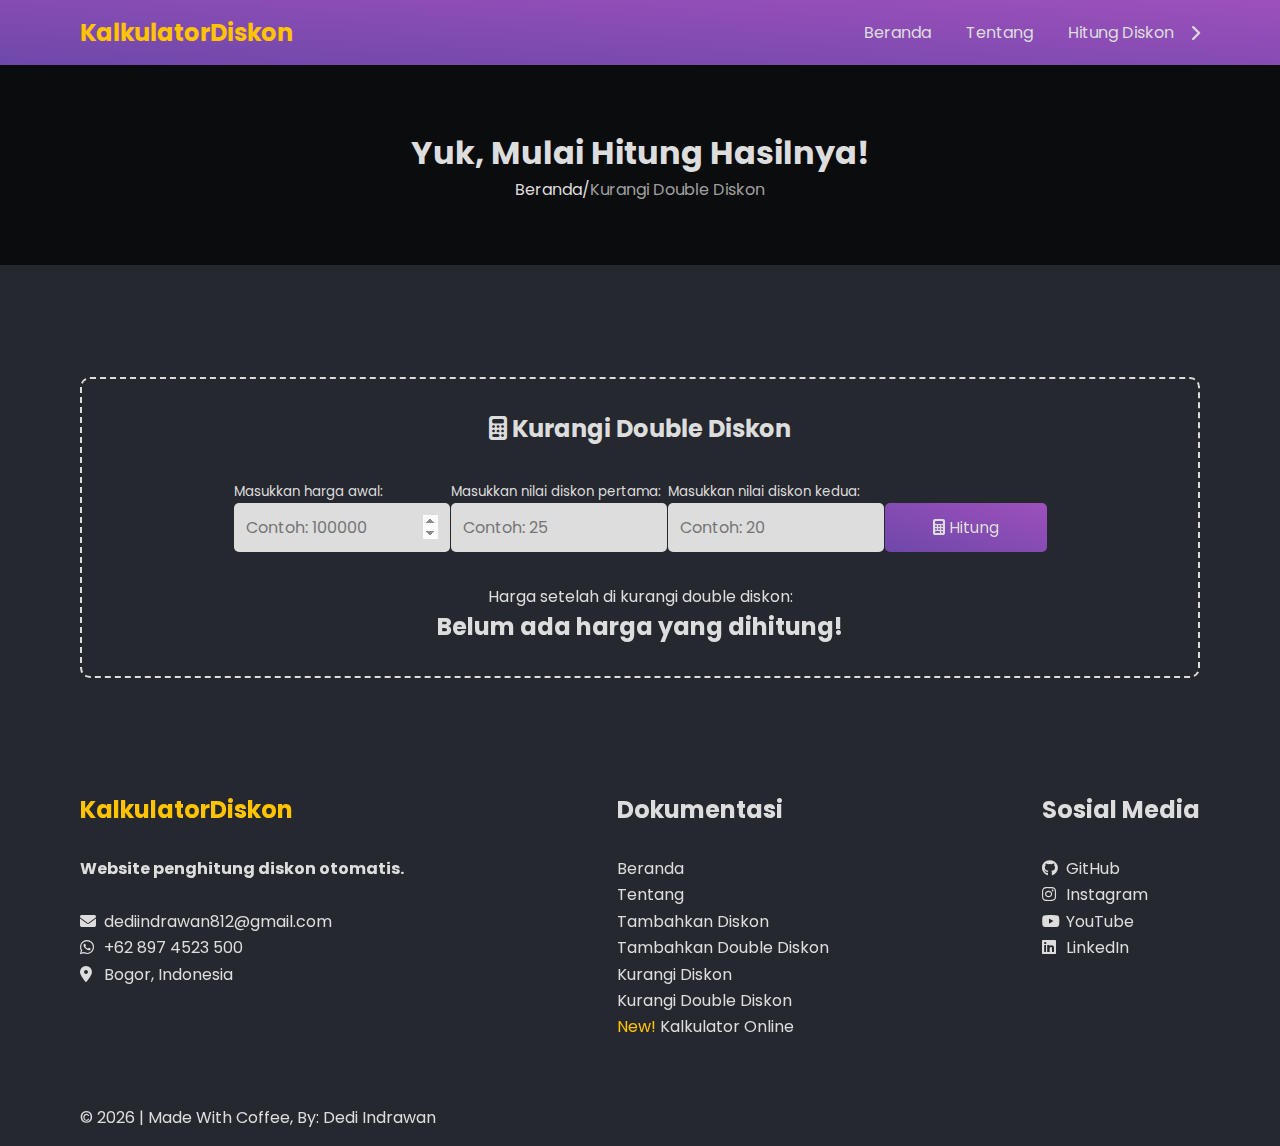
<file: kurangi-db-diskon.html>
<!DOCTYPE html>
<html lang="en">

<head>
    <meta charset="UTF-8">
    <meta http-equiv="X-UA-Compatible" content="IE=edge">
    <meta name="viewport" content="width=device-width, initial-scale=1.0">
    <title>Kalkulator Diskon | Kurangi Double Diskon</title>
    <!-- connecting to css file -->
    <link rel="stylesheet" href="style.css">
    <link rel="stylesheet" href="kurangi-diskon.css">
    <link rel="stylesheet" href="kurangi-db-diskon.css">
    <!-- connecting to cdn js font awesome icon -->
    <link rel="stylesheet" href="https://cdnjs.cloudflare.com/ajax/libs/font-awesome/6.2.1/css/all.min.css" />

<body>
    <!-- alert -->
    <div class="alert">
        <p>Harga awal dan diskon tidak boleh kosong!</p>
    </div>

    <!-- wrapper navbar -->
    <nav class="wrapper-navbar">
        <!-- logo -->
        <div class="logo">
            <a href="index.html">
                <h2>KalkulatorDiskon</h2>
            </a>
        </div>
        <!-- navlink -->
        <ul class="navlink">
            <li><a href="index.html">Beranda</a></li>
            <li><a href="about.html">Tentang</a></li>
            <li class="dropdown">
                <a href="#!">Hitung Diskon <i class="fa-solid fa-chevron-right"></i></a>
                <!-- dropdown list -->
                <ul class="dropdown-list">
                    <li><a href="tambahkan-diskon.html">Tambahkan Diskon</a></li>
                    <li><a href="tambahkan-db-diskon.html">Tambahkan Double Diskon</a></li>
                    <li><a href="kurangi-diskon.html">Kurangi Diskon</a></li>
                    <li><a href="kurangi-db-diskon.html">Kurangi Double Diskon</a></li>
                    <li><a href="https://dediindrawan.github.io/kalkulator-online/"><span>New!</span>Kalkulator Online</a></li>
                </ul>
            </li>
        </ul>
        <!-- toggle menu -->
        <i class="fa-solid fa-bars-staggered toggle-menu" onclick="openNavlink()"></i>
        <!-- side navlink -->
        <ul class="navlink side-navlink">
            <li><a href="index.html">Beranda</a></li>
            <li><a href="about.html">Tentang</a></li>
            <li><a href="https://dediindrawan.github.io/kalkulator-online/"><span>New!</span>Kalkulator Online</a></li>
            <li class="dropdown">
                <a href="#!">Hitung Diskon <i class="fa-solid fa-chevron-right"></i></a>
                <!-- dropdown list -->
                <ul class="dropdown-list">
                    <li><a href="tambahkan-diskon.html">Tambahkan Diskon</a></li>
                    <li><a href="tambahkan-db-diskon.html">Tambahkan Double Diskon</a></li>
                    <li><a href="kurangi-diskon.html">Kurangi Diskon</a></li>
                    <li><a href="kurangi-db-diskon.html">Kurangi Double Diskon</a></li>
                </ul>
            </li>
        </ul>
    </nav>

    <!-- jumbotron -->
    <header class="jumbotron">
        <div class="jumbotron-text">
            <h1>Yuk, Mulai Hitung Hasilnya!</h1>
            <ul>
                <li><a href="index.html">Beranda</a></li>
                /
                <li><a href="#kurangi-db-diskon">Kurangi Double Diskon</a></li>
            </ul>
        </div>
    </header>

    <!-- container start -->
    <section id="kurangi-db-diskon">
        <div>
            <!-- title -->
            <h2><i class="fa-solid fa-calculator"></i> Kurangi Double Diskon</h2>
            <!-- form -->
            <form id="form">
                <span class="input-group">
                    <label for="price"><small>Masukkan harga awal:</small></label>
                    <input type="number" name="price" id="price" placeholder="Contoh: 100000" autocomplete="off"
                        autofocus>
                </span>
                <span class="input-group">
                    <label for="discount-1"><small>Masukkan nilai diskon pertama:</small></label>
                    <input type="number" name="discount" id="discount-1" placeholder="Contoh: 25" autocomplete="off">
                </span>
                <span class="input-group">
                    <label for="discount-2"><small>Masukkan nilai diskon kedua:</small></label>
                    <input type="number" name="discount" id="discount-2" placeholder="Contoh: 20" autocomplete="off">
                </span>
                <button type="submit"><i class="fa-solid fa-calculator"></i> Hitung</button>
            </form>
            <!-- result -->
            <span>
                <p>Harga setelah di kurangi double diskon:</p>
                <span class="wrapper-result"><small></small>
                    <h2 class="result">Belum ada harga yang dihitung!</h2>
                </span>
            </span>
        </div>
    </section>
    <!-- container end -->

    <!-- footer -->
    <footer>
        <div class="credit">
            <a href="index.html">
                <h2>KalkulatorDiskon</h2>
            </a>
            <br>
            <h4>Website penghitung diskon otomatis.</h4>
            <br>
            <p><i class="fa-solid fa-envelope"></i> dediindrawan812@gmail.com</p>
            <p><i class="fa-brands fa-whatsapp"></i> +62 897 4523 500</p>
            <p><i class="fa-solid fa-location-dot"></i> Bogor, Indonesia</p>
        </div>
        <div class="documentation">
            <h2>Dokumentasi</h2>
            <br>
            <ul>
                <li><a href="index.html">Beranda</a></li>
                <li><a href="about.html">Tentang</a></li>
                <li><a href="tambahkan-diskon.html">Tambahkan Diskon</a></li>
                <li><a href="tambahkan-db-diskon.html">Tambahkan Double Diskon</a></li>
                <li><a href="kurangi-diskon.html">Kurangi Diskon</a></li>
                <li><a href="kurangi-db-diskon.html">Kurangi Double Diskon</a></li>
                <li><a href="https://dediindrawan.github.io/kalkulator-online/"><span>New!</span>Kalkulator Online</a></li>
            </ul>
        </div>
        <div class="social-media">
            <h2>Sosial Media</h2>
            <br>
            <ul>
                <li><a href="https://github.com/dediindrawan" target="_blank"><i class="fa-brands fa-github"></i>
                        GitHub</a></li>
                <li><a href="https://www.instagram.com/dediindra_one/" target="_blank"><i
                            class="fa-brands fa-instagram"></i>
                        Instagram</a></li>
                <li><a href="https://www.youtube.com/channel/UC6O6PZDZYROxB4myIOJg7Eg" target="_blank"><i
                            class="fa-brands fa-youtube"></i> YouTube</a></li>
                <li><a href="https://www.linkedin.com/in/dediindrawan/" target="_blank"><i
                            class="fa-brands fa-linkedin"></i> LinkedIn</a></li>
            </ul>
        </div>
    </footer>

    <!-- copyright -->
    <div class="copyright">
        <p>&copy; <span class="copy-years"></span> | Made With Coffee, By: <a href="https://linktr.ee/dediindra_one/"
                target="_blank">Dedi Indrawan</a></p>
    </div>

    <!-- connecting to javascript file -->
    <script src="main.js"></script>
    <script src="kurangi-db-diskon.js"></script>
</body>

</html>
</file>
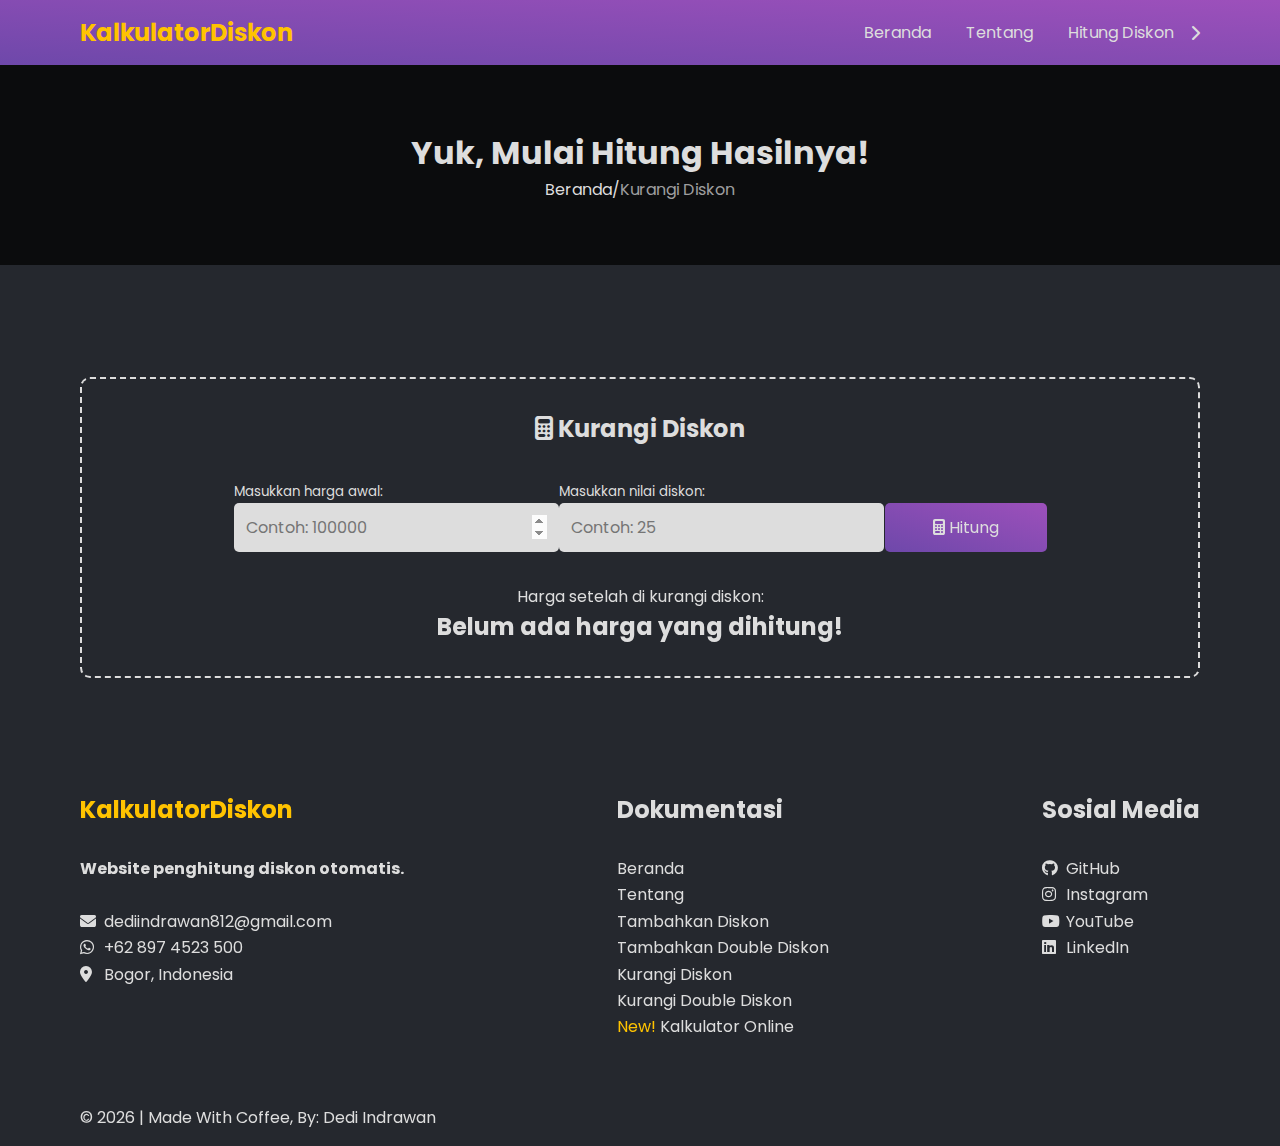
<file: kurangi-diskon.html>
<!DOCTYPE html>
<html lang="en">

<head>
    <meta charset="UTF-8">
    <meta http-equiv="X-UA-Compatible" content="IE=edge">
    <meta name="viewport" content="width=device-width, initial-scale=1.0">
    <title>Kalkulator Diskon | Kurangi Diskon</title>
    <!-- connecting to css file -->
    <link rel="stylesheet" href="style.css">
    <link rel="stylesheet" href="kurangi-diskon.css">
    <!-- connecting to cdn js font awesome icon -->
    <link rel="stylesheet" href="https://cdnjs.cloudflare.com/ajax/libs/font-awesome/6.2.1/css/all.min.css" />

<body>
    <!-- alert -->
    <div class="alert">
        <p>Harga awal dan diskon tidak boleh kosong!</p>
    </div>

    <!-- wrapper navbar -->
    <nav class="wrapper-navbar">
        <!-- logo -->
        <div class="logo">
            <a href="index.html">
                <h2>KalkulatorDiskon</h2>
            </a>
        </div>
        <!-- navlink -->
        <ul class="navlink">
            <li><a href="index.html">Beranda</a></li>
            <li><a href="about.html">Tentang</a></li>
            <li class="dropdown">
                <a href="#!">Hitung Diskon <i class="fa-solid fa-chevron-right"></i></a>
                <!-- dropdown list -->
                <ul class="dropdown-list">
                    <li><a href="tambahkan-diskon.html">Tambahkan Diskon</a></li>
                    <li><a href="tambahkan-db-diskon.html">Tambahkan Double Diskon</a></li>
                    <li><a href="kurangi-diskon.html">Kurangi Diskon</a></li>
                    <li><a href="kurangi-db-diskon.html">Kurangi Double Diskon</a></li>
                    <li><a href="https://dediindrawan.github.io/kalkulator-online/"><span>New!</span>Kalkulator Online</a></li>
                </ul>
            </li>
        </ul>
        <!-- toggle menu -->
        <i class="fa-solid fa-bars-staggered toggle-menu" onclick="openNavlink()"></i>
        <!-- side navlink -->
        <ul class="navlink side-navlink">
            <li><a href="index.html">Beranda</a></li>
            <li><a href="about.html">Tentang</a></li>
            <li><a href="https://dediindrawan.github.io/kalkulator-online/"><span>New!</span>Kalkulator Online</a></li>
            <li class="dropdown">
                <a href="#!">Hitung Diskon <i class="fa-solid fa-chevron-right"></i></a>
                <!-- dropdown list -->
                <ul class="dropdown-list">
                    <li><a href="tambahkan-diskon.html">Tambahkan Diskon</a></li>
                    <li><a href="tambahkan-db-diskon.html">Tambahkan Double Diskon</a></li>
                    <li><a href="kurangi-diskon.html">Kurangi Diskon</a></li>
                    <li><a href="kurangi-db-diskon.html">Kurangi Double Diskon</a></li>
                </ul>
            </li>
        </ul>
    </nav>

    <!-- jumbotron -->
    <header class="jumbotron">
        <div class="jumbotron-text">
            <h1>Yuk, Mulai Hitung Hasilnya!</h1>
            <ul>
                <li><a href="index.html">Beranda</a></li>
                /
                <li><a href="#kurangi-diskon">Kurangi Diskon</a></li>
            </ul>
        </div>
    </header>

    <!-- container start -->
    <section id="kurangi-diskon">
        <div>
            <!-- title -->
            <h2><i class="fa-solid fa-calculator"></i> Kurangi Diskon</h2>
            <!-- form -->
            <form id="form">
                <span class="input-group">
                    <label for="price"><small>Masukkan harga awal:</small></label>
                    <input type="number" name="price" id="price" placeholder="Contoh: 100000" autocomplete="off"
                        autofocus>
                </span>
                <span class="input-group">
                    <label for="discount"><small>Masukkan nilai diskon:</small></label>
                    <input type="number" name="discount" id="discount" placeholder="Contoh: 25" autocomplete="off">
                </span>
                <button type="submit"><i class="fa-solid fa-calculator"></i> Hitung</button>
            </form>
            <!-- result -->
            <span>
                <p>Harga setelah di kurangi diskon:</p>
                <span class="wrapper-result"><small></small>
                    <h2 class="result">Belum ada harga yang dihitung!</h2>
                </span>
            </span>
        </div>
    </section>
    <!-- container end -->

    <!-- footer -->
    <footer>
        <div class="credit">
            <a href="index.html">
                <h2>KalkulatorDiskon</h2>
            </a>
            <br>
            <h4>Website penghitung diskon otomatis.</h4>
            <br>
            <p><i class="fa-solid fa-envelope"></i> dediindrawan812@gmail.com</p>
            <p><i class="fa-brands fa-whatsapp"></i> +62 897 4523 500</p>
            <p><i class="fa-solid fa-location-dot"></i> Bogor, Indonesia</p>
        </div>
        <div class="documentation">
            <h2>Dokumentasi</h2>
            <br>
            <ul>
                <li><a href="index.html">Beranda</a></li>
                <li><a href="about.html">Tentang</a></li>
                <li><a href="tambahkan-diskon.html">Tambahkan Diskon</a></li>
                <li><a href="tambahkan-db-diskon.html">Tambahkan Double Diskon</a></li>
                <li><a href="kurangi-diskon.html">Kurangi Diskon</a></li>
                <li><a href="kurangi-db-diskon.html">Kurangi Double Diskon</a></li>
                <li><a href="https://dediindrawan.github.io/kalkulator-online/"><span>New!</span>Kalkulator Online</a></li>
            </ul>
        </div>
        <div class="social-media">
            <h2>Sosial Media</h2>
            <br>
            <ul>
                <li><a href="https://github.com/dediindrawan" target="_blank"><i class="fa-brands fa-github"></i>
                        GitHub</a></li>
                <li><a href="https://www.instagram.com/dediindra_one/" target="_blank"><i
                            class="fa-brands fa-instagram"></i>
                        Instagram</a></li>
                <li><a href="https://www.youtube.com/channel/UC6O6PZDZYROxB4myIOJg7Eg" target="_blank"><i
                            class="fa-brands fa-youtube"></i> YouTube</a></li>
                <li><a href="https://www.linkedin.com/in/dediindrawan/" target="_blank"><i
                            class="fa-brands fa-linkedin"></i> LinkedIn</a></li>
            </ul>
        </div>
    </footer>

    <!-- copyright -->
    <div class="copyright">
        <p>&copy; <span class="copy-years"></span> | Made With Coffee, By: <a href="https://linktr.ee/dediindra_one/"
                target="_blank">Dedi Indrawan</a></p>
    </div>

    <!-- connecting to javascript file -->
    <script src="main.js"></script>
    <script src="kurangi-diskon.js"></script>
</body>

</html>
</file>
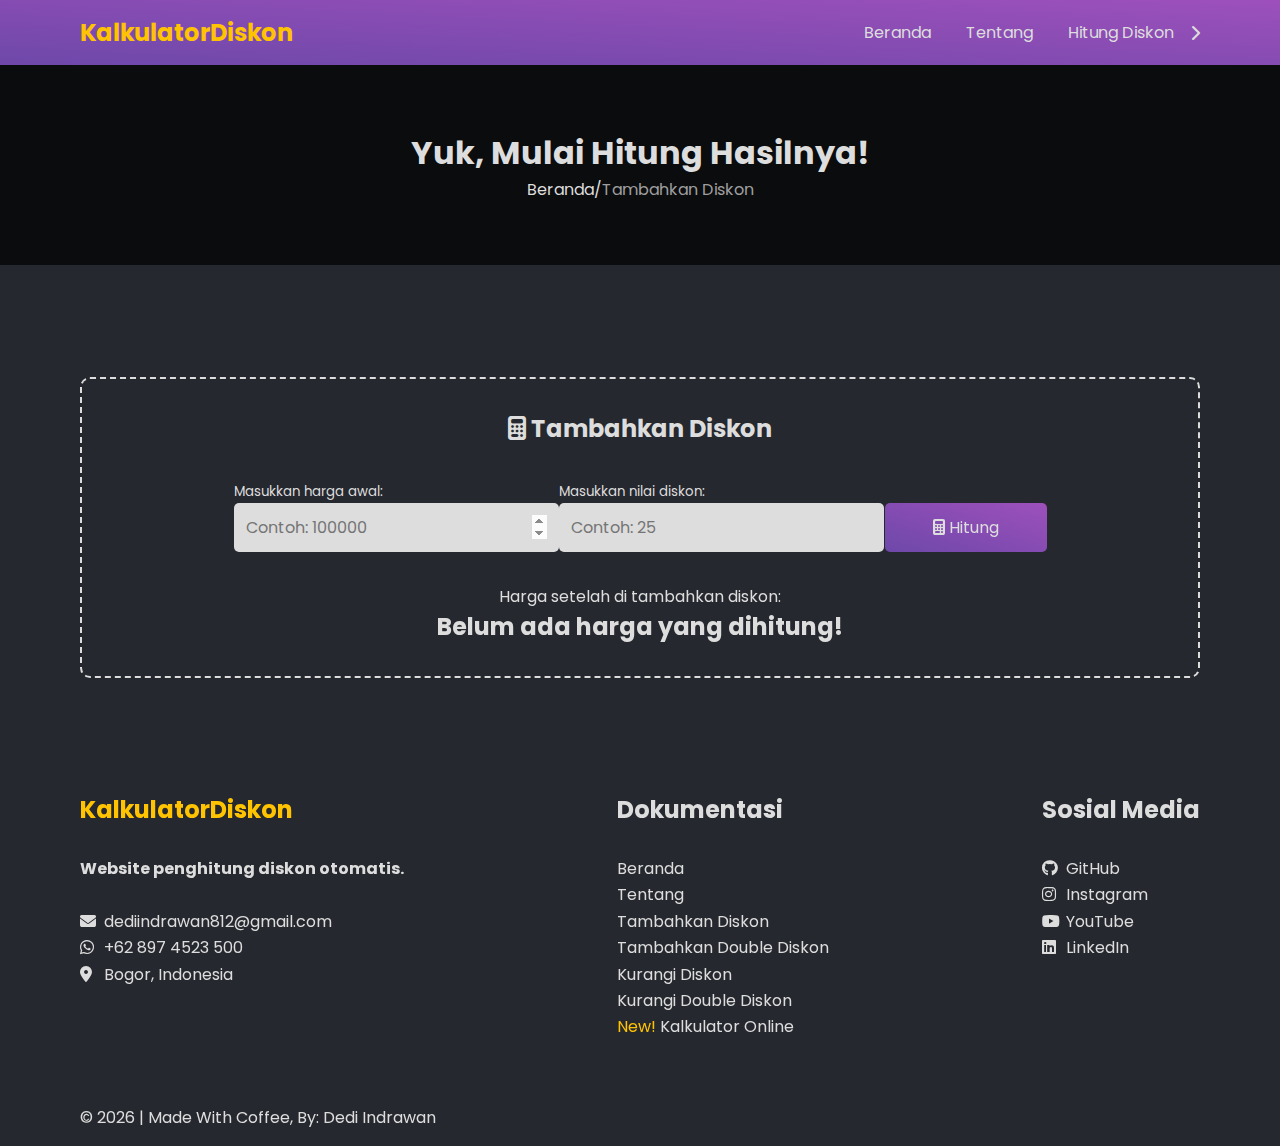
<file: tambahkan-diskon.html>
<!DOCTYPE html>
<html lang="en">

<head>
    <meta charset="UTF-8">
    <meta http-equiv="X-UA-Compatible" content="IE=edge">
    <meta name="viewport" content="width=device-width, initial-scale=1.0">
    <title>Kalkulator Diskon | Tambahkan Diskon</title>
    <!-- connecting to css file -->
    <link rel="stylesheet" href="style.css">
    <link rel="stylesheet" href="kurangi-diskon.css">
    <!-- connecting to cdn js font awesome icon -->
    <link rel="stylesheet" href="https://cdnjs.cloudflare.com/ajax/libs/font-awesome/6.2.1/css/all.min.css" />

<body>
    <!-- alert -->
    <div class="alert">
        <p>Harga awal dan diskon tidak boleh kosong!</p>
    </div>

    <!-- wrapper navbar -->
    <nav class="wrapper-navbar">
        <!-- logo -->
        <div class="logo">
            <a href="index.html">
                <h2>KalkulatorDiskon</h2>
            </a>
        </div>
        <!-- navlink -->
        <ul class="navlink">
            <li><a href="index.html">Beranda</a></li>
            <li><a href="about.html">Tentang</a></li>
            <li class="dropdown">
                <a href="#!">Hitung Diskon <i class="fa-solid fa-chevron-right"></i></a>
                <!-- dropdown list -->
                <ul class="dropdown-list">
                    <li><a href="tambahkan-diskon.html">Tambahkan Diskon</a></li>
                    <li><a href="tambahkan-db-diskon.html">Tambahkan Double Diskon</a></li>
                    <li><a href="kurangi-diskon.html">Kurangi Diskon</a></li>
                    <li><a href="kurangi-db-diskon.html">Kurangi Double Diskon</a></li>
                    <li><a href="https://dediindrawan.github.io/kalkulator-online/"><span>New!</span>Kalkulator
                            Online</a></li>
                </ul>
            </li>
        </ul>
        <!-- toggle menu -->
        <i class="fa-solid fa-bars-staggered toggle-menu" onclick="openNavlink()"></i>
        <!-- side navlink -->
        <ul class="navlink side-navlink">
            <li><a href="index.html">Beranda</a></li>
            <li><a href="about.html">Tentang</a></li>
            <li><a href="https://dediindrawan.github.io/kalkulator-online/"><span>New!</span>Kalkulator Online</a></li>
            <li class="dropdown">
                <a href="#!">Hitung Diskon <i class="fa-solid fa-chevron-right"></i></a>
                <!-- dropdown list -->
                <ul class="dropdown-list">
                    <li><a href="tambahkan-diskon.html">Tambahkan Diskon</a></li>
                    <li><a href="tambahkan-db-diskon.html">Tambahkan Double Diskon</a></li>
                    <li><a href="kurangi-diskon.html">Kurangi Diskon</a></li>
                    <li><a href="kurangi-db-diskon.html">Kurangi Double Diskon</a></li>
                </ul>
            </li>
        </ul>
    </nav>

    <!-- jumbotron -->
    <header class="jumbotron">
        <div class="jumbotron-text">
            <h1>Yuk, Mulai Hitung Hasilnya!</h1>
            <ul>
                <li><a href="index.html">Beranda</a></li>
                /
                <li><a href="#tambahkan-diskon">Tambahkan Diskon</a></li>
            </ul>
        </div>
    </header>

    <!-- container start -->
    <section id="tambahkan-diskon">
        <div>
            <!-- title -->
            <h2><i class="fa-solid fa-calculator"></i> Tambahkan Diskon</h2>
            <!-- form -->
            <form id="form">
                <span class="input-group">
                    <label for="price"><small>Masukkan harga awal:</small></label>
                    <input type="number" name="price" id="price" placeholder="Contoh: 100000" autocomplete="off"
                        autofocus>
                </span>
                <span class="input-group">
                    <label for="discount"><small>Masukkan nilai diskon:</small></label>
                    <input type="number" name="discount" id="discount" placeholder="Contoh: 25" autocomplete="off">
                </span>
                <button type="submit"><i class="fa-solid fa-calculator"></i> Hitung</button>
            </form>
            <!-- result -->
            <span>
                <p>Harga setelah di tambahkan diskon:</p>
                <span class="wrapper-result"><small></small>
                    <h2 class="result">Belum ada harga yang dihitung!</h2>
                </span>
            </span>
        </div>
    </section>
    <!-- container end -->

    <!-- footer -->
    <footer>
        <div class="credit">
            <a href="index.html">
                <h2>KalkulatorDiskon</h2>
            </a>
            <br>
            <h4>Website penghitung diskon otomatis.</h4>
            <br>
            <p><i class="fa-solid fa-envelope"></i> dediindrawan812@gmail.com</p>
            <p><i class="fa-brands fa-whatsapp"></i> +62 897 4523 500</p>
            <p><i class="fa-solid fa-location-dot"></i> Bogor, Indonesia</p>
        </div>
        <div class="documentation">
            <h2>Dokumentasi</h2>
            <br>
            <ul>
                <li><a href="index.html">Beranda</a></li>
                <li><a href="about.html">Tentang</a></li>
                <li><a href="tambahkan-diskon.html">Tambahkan Diskon</a></li>
                <li><a href="tambahkan-db-diskon.html">Tambahkan Double Diskon</a></li>
                <li><a href="kurangi-diskon.html">Kurangi Diskon</a></li>
                <li><a href="kurangi-db-diskon.html">Kurangi Double Diskon</a></li>
                <li><a href="https://dediindrawan.github.io/kalkulator-online/"><span>New!</span>Kalkulator Online</a>
                </li>
            </ul>
        </div>
        <div class="social-media">
            <h2>Sosial Media</h2>
            <br>
            <ul>
                <li><a href="https://github.com/dediindrawan" target="_blank"><i class="fa-brands fa-github"></i>
                        GitHub</a></li>
                <li><a href="https://www.instagram.com/dediindra_one/" target="_blank"><i
                            class="fa-brands fa-instagram"></i>
                        Instagram</a></li>
                <li><a href="https://www.youtube.com/channel/UC6O6PZDZYROxB4myIOJg7Eg" target="_blank"><i
                            class="fa-brands fa-youtube"></i> YouTube</a></li>
                <li><a href="https://www.linkedin.com/in/dediindrawan/" target="_blank"><i
                            class="fa-brands fa-linkedin"></i> LinkedIn</a></li>
            </ul>
        </div>
    </footer>

    <!-- copyright -->
    <div class="copyright">
        <p>&copy; <span class="copy-years"></span> | Made With Coffee, By: <a href="https://linktr.ee/dediindra_one/"
                target="_blank">Dedi Indrawan</a></p>
    </div>

    <!-- connecting to javascript file -->
    <script src="main.js"></script>
    <script src="tambahkan-diskon.js"></script>
</body>

</html>
</file>
<file: style.css>
/* font */
@import url('https://fonts.googleapis.com/css2?family=Lobster&family=Poppins:ital,wght@0,100;0,200;0,300;0,400;0,500;0,600;0,700;0,800;0,900;1,100;1,200;1,300;1,400;1,500;1,600;1,700;1,800;1,900&family=Roboto:ital,wght@0,100;0,300;0,400;0,500;0,700;0,900;1,100;1,300;1,400;1,500;1,700;1,900&display=swap');

/* set default */
* {
  margin: 0;
  padding: 0;
  box-sizing: border-box;
  list-style: none;
  text-decoration: none;
}

/* set variable */
:root {
  --primary-font: 'Poppins', sans-serif;
  --gradient-color: linear-gradient(to top right, rgb(110, 72, 170), rgb(157, 80, 187));
  --body-bg-color: rgb(37, 40, 46);
  --primary-font-color: #ddd;
  --timing: all 0.3s;
  --warning-color: rgb(255, 195, 0);
}

/* input style */
input {
  padding: 0.75em;
  outline: none;
  border: none;
  border-radius: 5px;
  font-size: 1rem;
  font-family: var(--primary-font);
  color: var(--body-bg-color);
  background-color: var(--primary-font-color);
}

/* button style */
button {
  padding: 0.75em 1em;
  font-size: 1rem;
  cursor: pointer;
  border: none;
  border-radius: 5px;
  font-family: var(--primary-font);
  color: var(--primary-font-color);
  background: var(--gradient-color);
}

/* anchor style */
a {
  font-size: 1rem;
  color: var(--primary-font-color);
}

/* heading style */
h1 {
  font-size: 2rem;
}

h2 {
  font-size: 1.5rem;
}

h3 {
  font-size: 1.17rem;
}

h4 {
  font-size: 1rem;
}

h5 {
  font-size: 0.83rem;
}

h6 {
  font-size: 0.67rem;
}

/* paragraph style */
p {
  font-size: 1rem;
}

/* body style */
html,
body {
  font-weight: normal;
  font-style: normal;
  scroll-behavior: smooth;
  font-family: var(--primary-font);
  color: var(--primary-font-color);
  background-color: var(--body-bg-color);
}

/* alert */
.alert {
  width: 100%;
  padding: 1em 0;
  text-align: center;
  position: fixed;
  top: 0;
  left: 0;
  z-index: 2;
  background: var(--gradient-color);
  display: none;
}

/* wrapper nabar */
.wrapper-navbar {
  width: 100%;
  height: 65px;
  padding: 0 5em;
  display: flex;
  justify-content: space-between;
  align-items: center;
  position: fixed;
  top: 0;
  z-index: 1;
  background: var(--gradient-color);
}

.wrapper-navbar .logo a h2 {
  color: var(--warning-color);
}

.wrapper-navbar .navlink {
  width: 30%;
  display: flex;
  justify-content: space-between;
  align-items: center;
  position: relative;
}

.wrapper-navbar .navlink li:not(.dropdown-list li) {
  width: 100%;
  height: 65px;
  display: flex;
  align-items: center;
}

.wrapper-navbar .navlink li a {
  transition: var(--timing);
}

.wrapper-navbar .navlink li a:hover {
  opacity: 0.7;
}

.wrapper-navbar .navlink .dropdown {
  position: relative;
}

.wrapper-navbar .navlink .dropdown a {
  width: max-content;
  display: flex;
  align-items: center;
}

.wrapper-navbar .navlink .dropdown a i {
  margin-left: 1em;
  transition: var(--timing);
}

.wrapper-navbar .navlink .dropdown a:hover i {
  transform: rotate(90deg);
}

.wrapper-navbar .navlink .dropdown-list {
  min-width: max-content;
  position: absolute;
  top: 65px;
  right: 0;
  z-index: 1;
  display: none;
  background: var(--gradient-color);
}

.wrapper-navbar .navlink .dropdown-list li {
  width: 100%;
}

.wrapper-navbar .navlink .dropdown-list li:last-child span {
  margin-right: 4px;
  color: var(--warning-color);
}

.wrapper-navbar .navlink .dropdown-list li a {
  width: 100%;
  padding: 1em 3em;
  transition: var(--timing);
}

.wrapper-navbar .navlink .dropdown:hover .dropdown-list {
  display: block;
}

.wrapper-navbar .toggle-menu {
  display: none;
  font-size: 1.25rem;
}

.wrapper-navbar .side-navlink {
  display: none;
}

.wrapper-navbar .side-navlink li:nth-child(3) span {
  margin-right: 4px;
  color: var(--warning-color);
}

/* jumbotron */
.jumbotron {
  width: 100%;
  height: 500px;
  margin-top: 65px;
  background-image: url('https://images.unsplash.com/photo-1556740714-a8395b3bf30f?ixlib=rb-4.0.3&ixid=MnwxMjA3fDB8MHxwaG90by1wYWdlfHx8fGVufDB8fHx8&auto=format&fit=crop&w=870&q=80');
  background-size: cover;
  background-repeat: no-repeat;
  background-position: center;
  background-attachment: fixed;
}

.jumbotron .jumbotron-text {
  width: 100%;
  height: 500px;
  display: flex;
  justify-content: center;
  align-items: center;
  flex-direction: column;
  background-color: rgba(0, 0, 0, 0.7);
}

.jumbotron .jumbotron-text h1 span {
  color: var(--warning-color);
}

.jumbotron .jumbotron-text button {
  margin-top: 2em;
  transition: var(--timing);
}

.jumbotron .jumbotron-text button:hover {
  padding: 0.75em 2em;
}

/* container */
.container {
  width: 100%;
  padding: 0 5em;
  line-height: 1.65;
}

.container section {
  padding: 3em 0;
}

.container section h1 {
  text-align: center;
  margin: 1em auto;
}

.container section figure {
  display: flex;
  justify-content: space-between;
  align-items: center;
}

.container section figure img {
  width: 48%;
  height: 350px;
  object-fit: cover;
  border-radius: 5px;
}

.container section figure figcaption {
  width: 48%;
}

.container section figure figcaption span {
  color: var(--warning-color);
}

.container section figure figcaption button {
  margin-top: 1em;
  transition: var(--timing);
}

.container section figure figcaption button:hover {
  padding: 0.75em 2em;
}

.container section:nth-child(even) figure img {
  order: 2;
}

.container section:nth-child(even) figure figcaption {
  order: 1;
}

/* footer */
footer {
  width: 100%;
  margin-top: 7em;
  padding: 0 5em;
  line-height: 1.65;
  display: flex;
  justify-content: space-between;
  align-items: baseline;
}

footer .credit a h2 {
  color: var(--warning-color);
}

footer .documentation li:last-child span {
  margin-right: 4px;
  color: var(--warning-color);
}

footer .documentation a,
footer .social-media a {
  transition: var(--timing);
}

footer .documentation a:hover,
footer .social-media a:hover {
  opacity: 0.5;
}

footer .credit i,
footer .social-media i {
  width: 20px;
}

/* copyright */
.copyright {
  width: 100%;
  margin-top: 3em;
  padding: 1em 5em;
}

.copyright a {
  transition: var(--timing);
}

.copyright a:hover {
  opacity: 0.5;
}

/* responsive breakpoint */

/* Extra small devices (phones, 600px and down) */
@media only screen and (max-width: 600px) {
  h1 {
    font-size: 1.25rem;
  }

  h2 {
    font-size: 1.17rem;
  }

  p {
    font-size: 0.9rem;
  }

  a {
    font-size: 0.9rem;
  }

  button {
    font-size: 0.9rem;
  }

  /* wrapper nabar */
  .wrapper-navbar {
    padding: 0 1.5em;
  }

  .wrapper-navbar .navlink {
    display: none;
  }

  .wrapper-navbar .side-navlink {
    width: 100%;
    flex-direction: column;
    position: absolute;
    top: 65px;
    left: -100%;
    z-index: -1;
    opacity: 0;
    display: block;
    background: var(--gradient-color);
    transition: var(--timing);
  }

  .wrapper-navbar .show-navlink {
    left: 0;
    opacity: 1;
  }

  .wrapper-navbar .side-navlink .dropdown-list {
    left: 0;
    background: linear-gradient(to bottom right, rgb(110, 72, 170), rgb(157, 80, 187));
  }

  .wrapper-navbar .side-navlink li:not(.dropdown-list li) {
    width: 100%;
    padding: 1.5em;
    display: flex;
    align-items: center;
  }

  .wrapper-navbar .toggle-menu {
    display: block;
    cursor: pointer;
    transition: var(--timing);
  }

  .wrapper-navbar .toggle-menu:hover {
    opacity: 0.7;
  }

  /* jumbotron */
  .jumbotron .jumbotron-text {
    text-align: center;
  }

  .jumbotron .jumbotron-text h1 {
    padding: 0 1.5em;
  }

  /* container */
  .container {
    padding: 0 1.5em;
  }

  .container section figure {
    flex-direction: column;
  }

  .container section figure img {
    width: 100%;
    height: 150px;
  }

  .container section figure figcaption {
    width: 100%;
    margin-top: 1em;
  }

  .container section:nth-child(even) figure img {
    order: 1;
  }

  .container section:nth-child(even) figure figcaption {
    order: 2;
  }

  /* footer */
  footer {
    padding: 0 1.5em;
    flex-direction: column;
  }

  footer .documentation,
  footer .social-media {
    margin-top: 2em;
  }

  /* copyright */
  .copyright {
    padding: 1em 1.5em;
    text-align: center;
  }
}

/* Small devices (portrait tablets and large phones, 600px and up) */
@media only screen and (min-width: 600px) {
  h1 {
    font-size: 1.5rem;
  }

  h2 {
    font-size: 1.17rem;
  }

  p {
    font-size: 1rem;
  }

  a {
    font-size: 1rem;
  }

  button {
    font-size: 1rem;
  }

  /* wrapper nabar */
  .wrapper-navbar {
    padding: 0 1.5em;
  }

  .wrapper-navbar .navlink {
    display: none;
  }

  .wrapper-navbar .side-navlink {
    width: 100%;
    flex-direction: column;
    position: absolute;
    top: 65px;
    left: -100%;
    z-index: -1;
    opacity: 0;
    display: block;
    background: var(--gradient-color);
    transition: var(--timing);
  }

  .wrapper-navbar .show-navlink {
    left: 0;
    opacity: 1;
  }

  .wrapper-navbar .side-navlink .dropdown-list {
    left: 0;
    background: linear-gradient(to bottom right, rgb(110, 72, 170), rgb(157, 80, 187));
  }

  .wrapper-navbar .side-navlink li:not(.dropdown-list li) {
    width: 100%;
    padding: 1.5em;
    display: flex;
    align-items: center;
  }

  .wrapper-navbar .toggle-menu {
    display: block;
    cursor: pointer;
    transition: var(--timing);
  }

  .wrapper-navbar .toggle-menu:hover {
    opacity: 0.7;
  }

  /* jumbotron */
  .jumbotron .jumbotron-text {
    text-align: center;
  }

  .jumbotron .jumbotron-text h1 {
    padding: 0 1.5em;
  }

  /* container */
  .container {
    padding: 0 1.5em;
  }

  .container section figure {
    flex-direction: column;
  }

  .container section figure img {
    width: 100%;
    height: 200px;
  }

  .container section figure figcaption {
    width: 100%;
    margin-top: 1em;
  }

  .container section:nth-child(even) figure img {
    order: 1;
  }

  .container section:nth-child(even) figure figcaption {
    order: 2;
  }

  /* footer */
  footer {
    padding: 0 1.5em;
    flex-direction: column;
  }

  footer .documentation,
  footer .social-media {
    margin-top: 2em;
  }

  /* copyright */
  .copyright {
    padding: 1em 0;
    text-align: center;
  }
}

/* Medium devices (landscape tablets, 768px and up) */
@media only screen and (min-width: 768px) {
  h1 {
    font-size: 1.75rem;
  }

  h2 {
    font-size: 1.25rem;
  }

  /* wrapper nabar */
  .wrapper-navbar {
    padding: 0 3em;
  }

  .wrapper-navbar .navlink {
    width: 50%;
    display: flex;
  }

  .wrapper-navbar .side-navlink {
    display: none;
  }

  .wrapper-navbar .toggle-menu {
    display: none;
  }

  /* container */
  .container {
    padding: 0 3em;
  }

  .container section figure {
    flex-direction: row;
  }

  .container section figure img {
    width: 48%;
    height: 350px;
  }

  .container section figure figcaption {
    width: 48%;
    margin-top: 0;
  }

  .container section:nth-child(even) figure img {
    order: 2;
  }

  .container section:nth-child(even) figure figcaption {
    order: 1;
  }

  /* footer */
  footer {
    padding: 0 3em;
    flex-direction: row;
  }

  footer .documentation,
  footer .social-media {
    margin-top: 0;
  }

  /* copyright */
  .copyright {
    padding: 1em 3em;
    text-align: start;
  }
}

/* Large devices (laptops/desktops, 992px and up) */
@media only screen and (min-width: 992px) {
  h1 {
    font-size: 2rem;
  }

  h2 {
    font-size: 1.5rem;
  }

  /* wrapper nabar */
  .wrapper-navbar {
    padding: 0 4em;
  }

  .wrapper-navbar .navlink {
    width: 40%;
  }

  /* container */
  .container {
    padding: 0 4em;
  }

  /* footer */
  footer {
    padding: 0 4em;
  }

  /* copyright */
  .copyright {
    padding: 1em 4em;
  }
}

/* Extra large devices (large laptops and desktops, 1200px and up) */
@media only screen and (min-width: 1200px) {
  /* wrapper nabar */
  .wrapper-navbar {
    padding: 0 5em;
  }

  .wrapper-navbar .navlink {
    width: 30%;
  }

  /* container */
  .container {
    padding: 0 5em;
  }

  /* footer */
  footer {
    padding: 0 5em;
  }

  /* copyright */
  .copyright {
    padding: 1em 5em;
  }
}

/* Medium devices (landscape tablets, 550px and up) */
@media screen and (min-device-width: 550px) and (max-device-width: 992px) and (orientation: landscape) {
  h1 {
    font-size: 1.25rem;
  }

  h2 {
    font-size: 1.17rem;
  }

  p {
    font-size: 0.9rem;
  }

  a {
    font-size: 0.9rem;
  }

  button {
    font-size: 0.9rem;
  }

  /* wrapper nabar */
  .wrapper-navbar {
    padding: 0 1.5em;
  }

  .wrapper-navbar .navlink {
    width: 50%;
    display: flex;
  }

  .wrapper-navbar .side-navlink {
    display: none;
  }

  .wrapper-navbar .toggle-menu {
    display: none;
  }

  /* jumbotron */
  .jumbotron .jumbotron-text {
    text-align: center;
  }

  .jumbotron .jumbotron-text h1 {
    padding: 0 1.5em;
  }

  /* container */
  .container {
    padding: 0 1.5em;
  }

  .container section figure {
    flex-direction: row;
  }

  .container section figure img {
    width: 48%;
    height: 350px;
  }

  .container section figure figcaption {
    width: 48%;
    margin-top: 1em;
  }

  .container section:nth-child(even) figure img {
    order: 2;
  }

  .container section:nth-child(even) figure figcaption {
    order: 1;
  }

  /* footer */
  footer {
    padding: 0 1.5em;
    flex-direction: column;
  }

  footer .documentation,
  footer .social-media {
    margin-top: 2em;
  }

  /* copyright */
  .copyright {
    padding: 1em 0;
  }
}
</file>
<file: kurangi-diskon.css>
/* jumbotron */
.jumbotron {
  height: 200px;
}

.jumbotron .jumbotron-text {
  height: 200px;
}

.jumbotron .jumbotron-text ul {
  width: max-content;
  display: flex;
  justify-content: space-between;
  align-items: center;
}

.jumbotron .jumbotron-text ul li:last-child {
  opacity: 0.7;
}

/* section */
section {
  width: 100%;
  padding-top: 3em;
  padding-left: 5em;
  padding-right: 5em;
}

section div {
  width: 100%;
  padding: 2em 1em;
  margin-top: 4em;
  text-align: center;
  border-radius: 10px;
  border: 2px dashed var(--primary-font-color);
}

section div form {
  width: 75%;
  margin: 2em auto;
  display: flex;
  justify-content: space-between;
  align-items: flex-end;
}

section div form .input-group {
  width: 40%;
  text-align: start;
  display: flex;
  flex-direction: column;
}

section div form .input-group input {
  width: 100%;
}

section div form button {
  padding: 0.75em 3em;
}

section div span .wrapper-result {
  display: flex;
  justify-content: center;
  align-items: baseline;
}

/* responsive breakpoint */

/* Extra small devices (phones, 600px and down) */
@media only screen and (max-width: 600px) {
  /* section */
  section {
    width: 100%;
    padding-left: 1.5em;
    padding-right: 1.5em;
  }

  section div form {
    width: 100%;
    flex-direction: column;
  }

  section div form .input-group {
    width: 100%;
  }

  section div form .input-group input {
    width: 100%;
    margin-bottom: 2em;
  }

  section div form button {
    width: 100%;
  }
}

/* Small devices (portrait tablets and large phones, 600px and up) */
@media only screen and (min-width: 600px) {
  /* section */
  section {
    width: 100%;
    padding-left: 1.5em;
    padding-right: 1.5em;
  }

  section div form {
    width: 75%;
    flex-direction: column;
  }

  section div form .input-group {
    width: 100%;
  }

  section div form .input-group input {
    width: 100%;
    margin-bottom: 2em;
  }

  section div form button {
    width: 100%;
  }
}

/* Medium devices (landscape tablets, 768px and up) */
@media only screen and (min-width: 768px) {
  /* section */
  section {
    padding-left: 3em;
    padding-right: 3em;
  }

  section div form {
    flex-direction: row;
    flex-wrap: wrap;
  }

  section div form .input-group {
    width: 49.6%;
  }
}

/* Large devices (laptops/desktops, 992px and up) */
@media only screen and (min-width: 992px) {
  /* section */
  section {
    padding-left: 4em;
    padding-right: 4em;
  }

  section div form {
    flex-wrap: nowrap;
  }

  section div form .input-group {
    width: 36.2%;
  }

  section div form .input-group input {
    margin-bottom: 0;
  }

  section div form button {
    width: max-content;
  }
}

/* Extra large devices (large laptops and desktops, 1200px and up) */
@media only screen and (min-width: 1200px) {
  /* section */
  section {
    padding-left: 5em;
    padding-right: 5em;
  }

  section div form .input-group {
    width: 40%;
  }
}

/* Medium devices (landscape tablets, 550px and up) */
@media screen and (min-device-width: 550px) and (max-device-width: 992px) and (orientation: landscape) {
  /* section */
  section {
    width: 100%;
    padding-left: 1.5em;
    padding-right: 1.5em;
  }

  section div form {
    width: 75%;
    flex-direction: column;
  }

  section div form .input-group {
    width: 100%;
  }

  section div form .input-group input {
    width: 100%;
    margin-bottom: 2em;
  }

  section div form button {
    width: 100%;
  }
}
</file>
<file: kurangi-db-diskon.css>
/* section */
section div form .input-group {
  width: 26.6%;
  text-align: start;
  display: flex;
  flex-direction: column;
}

section div form .input-group input {
  width: 100%;
}

/* responsive breakpoint */

/* Extra small devices (phones, 600px and down) */
@media only screen and (max-width: 600px) {
  /* section */
  section {
    padding-left: 1.5em;
    padding-right: 1.5em;
  }

  section div form {
    width: 100%;
    flex-direction: column;
  }

  section div form .input-group {
    width: 100%;
  }

  section div form .input-group input {
    width: 100%;
    margin-bottom: 2em;
  }

  section div form button {
    width: 100%;
  }
}

/* Small devices (portrait tablets and large phones, 600px and up) */
@media only screen and (min-width: 600px) {
  /* section */
  section {
    padding-left: 1.5em;
    padding-right: 1.5em;
  }

  section div form {
    width: 75%;
    flex-direction: column;
  }

  section div form .input-group {
    width: 100%;
  }

  section div form .input-group input {
    width: 100%;
    margin-bottom: 2em;
  }

  section div form button {
    width: 100%;
  }
}

/* Medium devices (landscape tablets, 768px and up) */
@media only screen and (min-width: 768px) {
  /* section */
  section {
    padding-left: 3em;
    padding-right: 3em;
  }

  section div form {
    flex-direction: row;
    flex-wrap: wrap;
  }

  section div form .input-group {
    width: 49.6%;
  }

  section div form .input-group:nth-child(3) {
    width: 100%;
  }
}

/* Large devices (laptops/desktops, 992px and up) */
@media only screen and (min-width: 992px) {
  /* section */
  section {
    padding-left: 4em;
    padding-right: 4em;
  }
}

/* Extra large devices (large laptops and desktops, 1200px and up) */
@media only screen and (min-width: 1200px) {
  /* section */
  section {
    padding-left: 5em;
    padding-right: 5em;
  }

  section div form {
    flex-wrap: nowrap;
  }

  section div form .input-group {
    width: 26.6%;
  }

  section div form .input-group:nth-child(3) {
    width: 26.6%;
  }

  section div form .input-group input {
    margin-bottom: 0;
  }

  section div form button {
    width: max-content;
  }
}

/* Medium devices (landscape tablets, 550px and up) */
@media screen and (min-device-width: 550px) and (max-device-width: 992px) and (orientation: landscape) {
  /* section */
  section {
    padding-left: 1.5em;
    padding-right: 1.5em;
  }

  section div form {
    width: 75%;
    flex-direction: column;
  }

  section div form .input-group {
    width: 100%;
  }

  section div form .input-group input {
    width: 100%;
    margin-bottom: 2em;
  }

  section div form button {
    width: 100%;
  }
}
</file>
